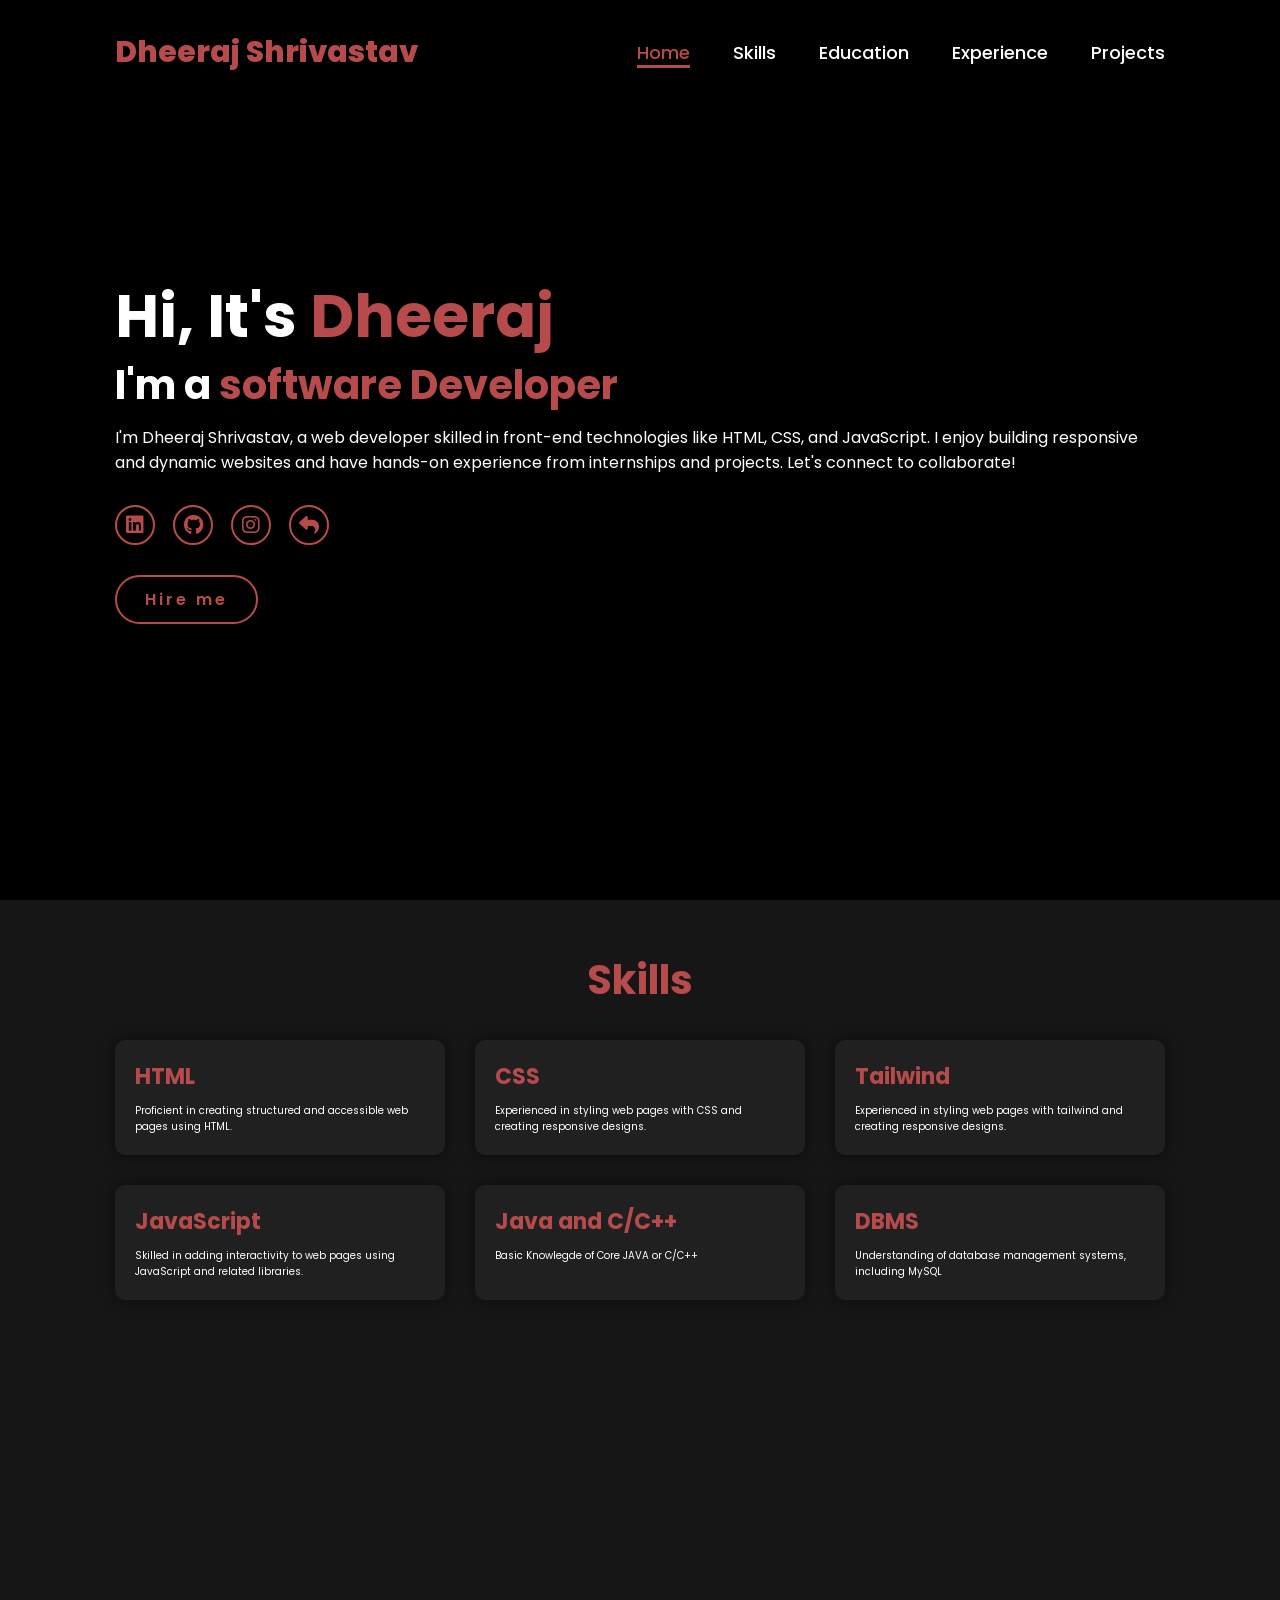
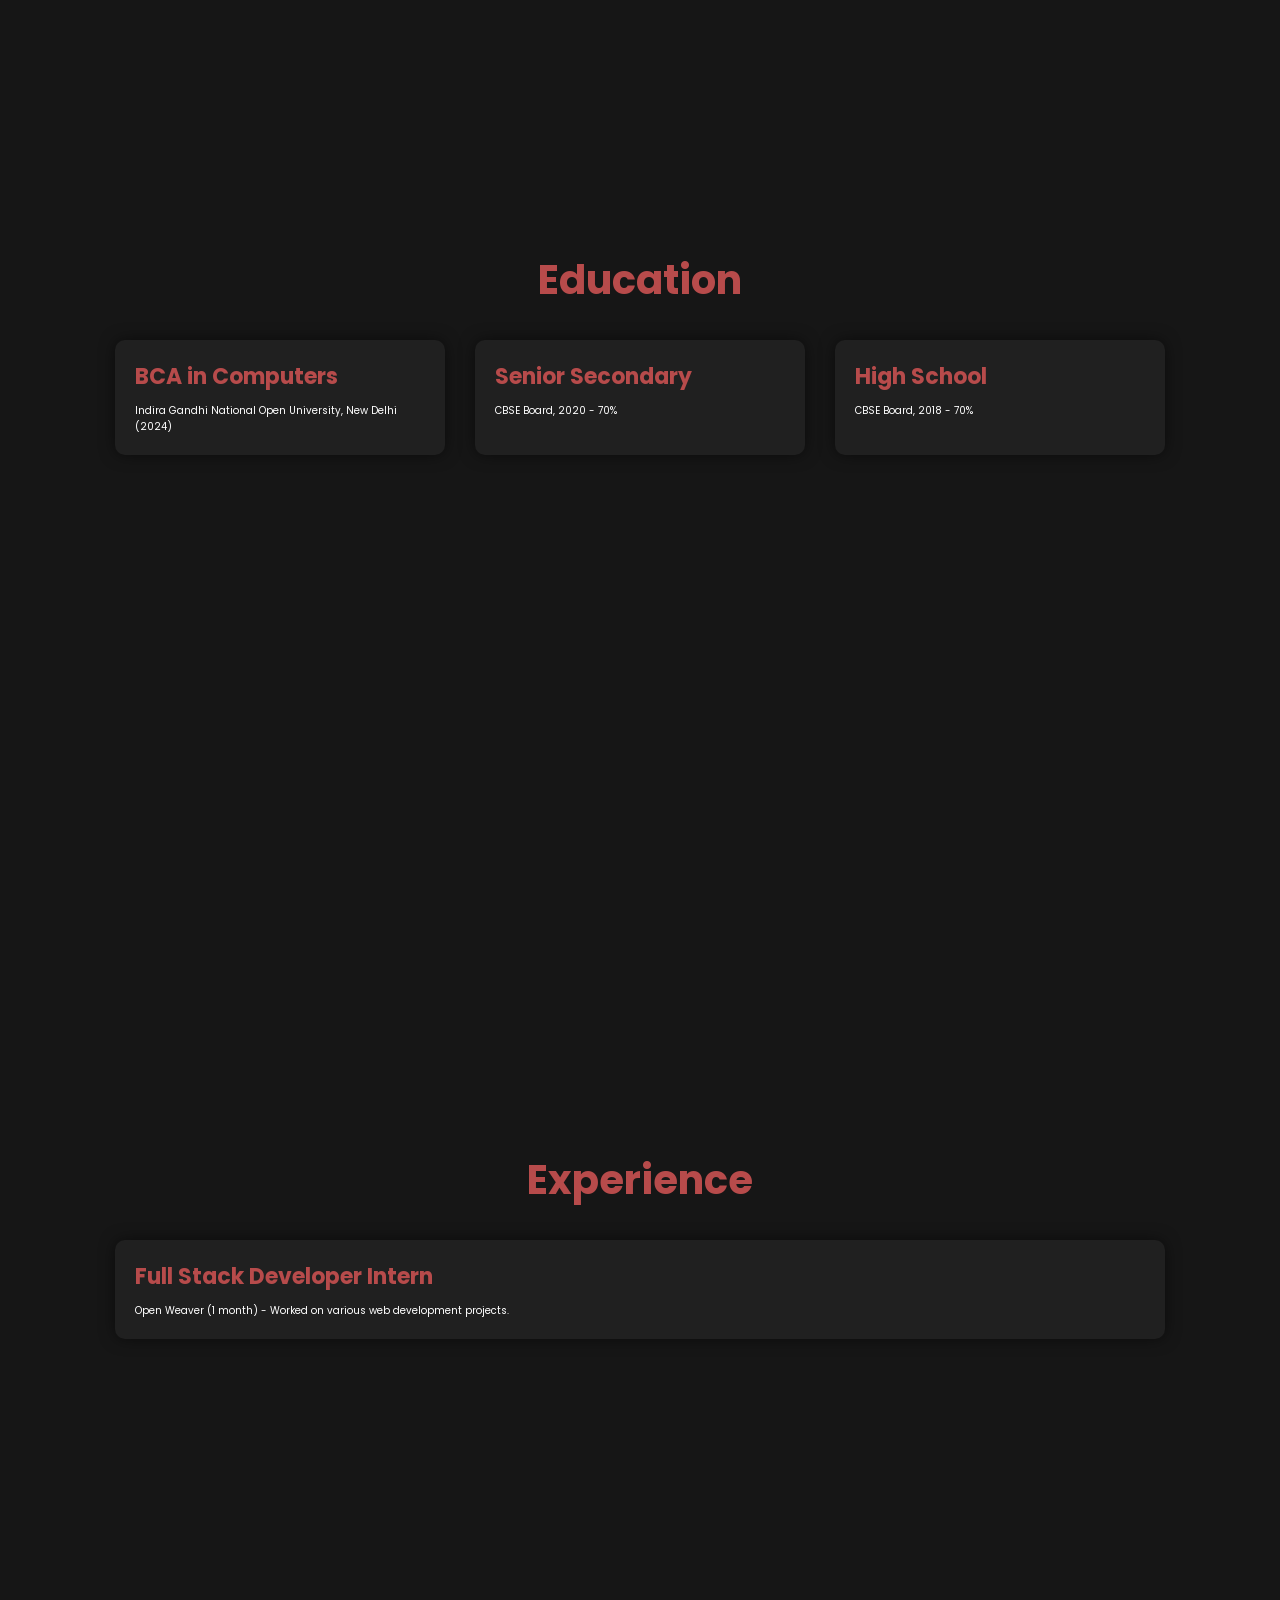
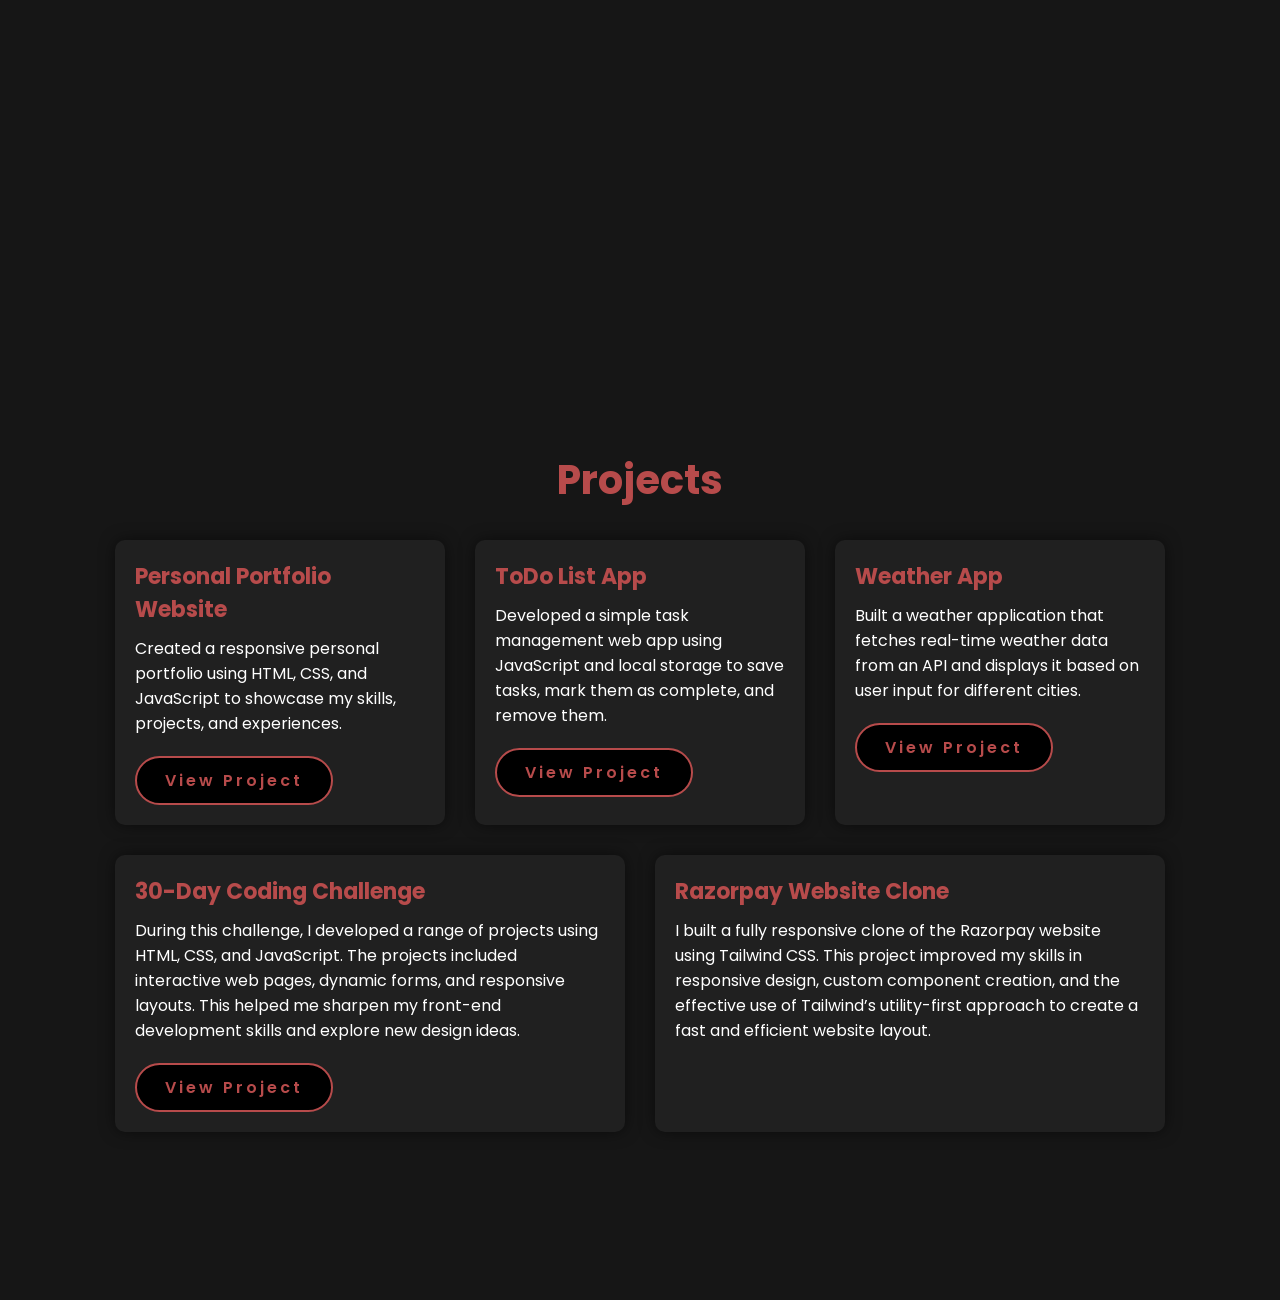
<file: index.html>
<!DOCTYPE html>
<html lang="en">
    
<head>
    <meta charset="UTF-8">
    <meta name="viewport" content="width=device-width, initial-scale=1.0">
    <link rel="stylesheet" href="https://cdnjs.cloudflare.com/ajax/libs/font-awesome/6.5.2/css/all.min.css">
    <link rel="stylesheet" href="style.css">
    <title>Portfolio Website</title>

</head>
<body>
    <header>
        <a href="#" class="logo">Dheeraj Shrivastav</a>

        <nav>
            <a href="#" class="active"> Home</a>
            <a href="#skills">Skills</a>
            <a href="#education">Education</a>
            <a href="#experience">Experience</a>
            <a href="#projects">Projects</a>
        </nav>
    </header>

    <section class="home">
        <div class="home-content">
            <h1>Hi, It's <span>Dheeraj</span></h1>
            <h3 class="typing-text">I'm a <span></span></h3>
            <p>I'm Dheeraj Shrivastav, a web developer skilled in front-end technologies like HTML, CSS, and JavaScript. I enjoy building responsive and dynamic websites and have hands-on experience from internships and projects. Let's connect to collaborate!</p>
            <div class="social-icons">
                <a href="https://www.linkedin.com/in/dheeraj-shrivastav-547310233/"><i class="fa-brands fa-linkedin"></i></a>
                <a href="https://github.com/Doreamo-max"><i class="fa-brands fa-github"></i></a>
                <a href="https://www.instagram.com/dheeraj.srivastav.14/"><i class="fa-brands fa-instagram"></i></a>
                <a href="mailto:srivatavdheeraj020@gmail.com" class="fa fa-mail-reply"></a>
            </div>
            <a href="mailto:srivatavdheeraj020@gmail.com" class="btn">Hire me</a>
        </div>
    </section>

    <section id="skills" class="skills">
        <h2>Skills</h2>
        <div class="skills-content">
            <div class="skill-item">
                <h3>HTML</h3>
                <p>Proficient in creating structured and accessible web pages using HTML.</p>
            </div>
            <div class="skill-item">
                <h3>CSS</h3>
                <p>Experienced in styling web pages with CSS and creating responsive designs.</p>
            </div>
            <div class="skill-item">
                <h3>Tailwind</h3>
                <p>Experienced in styling web pages with tailwind and creating responsive designs.</p>
            </div>
            <div class="skill-item">
                <h3>JavaScript</h3>
                <p>Skilled in adding interactivity to web pages using JavaScript and related libraries.</p>
            </div>
             <div class="skill-item">
                <h3>Java and C/C++</h3>
                <p>Basic Knowlegde of Core JAVA or C/C++</p>
            </div>
            <div class="skill-item">
                <h3>DBMS</h3>
                <p>Understanding of database management systems, including MySQL</p>
            </div>
        </div>
    </section>

    <section id="education" class="education">
        <h2>Education</h2>
        <div class="education-content">
            <div class="edu-item">
                <h3>BCA in Computers</h3>
                <p>Indira Gandhi National Open University, New Delhi (2024)</p>
            </div>
            <div class="edu-item">
                <h3>Senior Secondary</h3>
                <p>CBSE Board, 2020 - 70%</p>
            </div>
            <div class="edu-item">
                <h3>High School</h3>
                <p>CBSE Board, 2018 - 70%</p>
            </div>
        </div>
    </section>

    <section id="experience" class="experience">
        <h2>Experience</h2>
        <div class="experience-section">
            <div class="experience-content">
                <div class="exp-item">
                    <h3>Full Stack Developer Intern</h3>
                    <p>Open Weaver (1 month) - Worked on various web development projects.</p>
                </div>
            </div>
        </div>
    </section>

    <section id="projects" class="projects">
        <h2>Projects</h2>
        <div class="projects-content">
            <div class="project-item">
                <h3>Personal Portfolio Website</h3>
                <p>Created a responsive personal portfolio using HTML, CSS, and JavaScript to showcase my skills, projects, and experiences.</p>
                <a href="https://doreamo-max.github.io/portfolio/" class="btn">View Project</a>
            </div>
            <div class="project-item">
                <h3>ToDo List App</h3>
                <p>Developed a simple task management web app using JavaScript and local storage to save tasks, mark them as complete, and remove them.</p>
                <a href="https://doreamo-max.github.io/03-of-30-To-do-list/" class="btn">View Project</a>
            </div>
            <div class="project-item">
                <h3>Weather App</h3>
                <p>Built a weather application that fetches real-time weather data from an API and displays it based on user input for different cities.</p>
                <a href="https://doreamo-max.github.io/02-of-30-Weather-App/" class="btn">View Project</a>
            </div>
            <div class="project-item">
                <h3>30-Day Coding Challenge</h3>
                <p>During this challenge, I developed a range of projects using HTML, CSS, and JavaScript. The projects included interactive web pages, dynamic forms, and responsive layouts. This helped me sharpen my front-end development skills and explore new design ideas.</p>
                <a href="https://doreamo-max.github.io/00-of-30/" class="btn">View Project</a>
            </div>
            <div class="project-item">
                <h3>Razorpay Website Clone</h3>
                <p>I built a fully responsive clone of the Razorpay website using Tailwind CSS. This project improved my skills in responsive design, custom component creation, and the effective use of Tailwind’s utility-first approach to create a fast and efficient website layout.</p>
                <!-- <a href="https://github.com/Doreamo-max" class="btn">View Project</a> -->
            </div>
        </div>
    </section>
    
    

</body>
</html>
</file>
<file: style.css>
@import url('https://fonts.googleapis.com/css2?family=Poppins:wght@100;200;300;400;500;600&display=swap');

* {
    margin: 0;
    padding: 0;
    box-sizing: border-box;
    text-decoration: none;
    border: none;
    outline: none;
    font-family: 'Poppins', sans-serif;
}

html {
    font-size: 62.5%;
}

body {
    width: 100%;
    height: 100vh;
    overflow-x: hidden;
    background-color: black;
    color: white;
}

header {
    margin-top: 20px;
    position: fixed;
    top: 0;
    left: 0;
    width: 100%;
    padding: 1rem 9%;
    background-color: transparent;
    filter: drop-shadow(10px);
    display: flex;
    justify-content: space-between;
    align-items: center;
    z-index: 100;
}

.logo {
    font-size: 3rem;
    color: #b74b4b;
    font-weight: 800;
    cursor: pointer;
    transition: 0.5s ease;
}

.logo:hover {
    transform: scale(1.1);
}

nav a {
    font-size: 1.8rem;
    color: white;
    margin-left: 4rem;
    font-weight: 500;
    transition: 0.3s ease;
    border-bottom: 3px solid transparent;
}

nav a:hover,
nav a.active {
    color: #b74b4b;
    border-bottom: 3px solid #b74b4b;
}

@media(max-width:995px) {
    nav {
        position: absolute;
        display: none;
        top: 0;
        right: 0;
        width: 40%;
        border-left: 3px solid #b74b4b;
        border-bottom: 3px solid #b74b4b;
        border-bottom-left-radius: 2rem;
        padding: 1rem solid;
        background-color: #161616;
        border-top: 0.1rem solid rgba(0, 0, 0, 0.1);
    }

    nav.active {
        display: block;
    }

    nav a {
        display: block;
        font-size: 2rem;
        margin: 3rem 0;
    }

    nav a:hover,
    nav a.active {
        padding: 1rem;
        border-radius: 0.5rem;
        border-bottom: 0.5rem solid #b74b4b;
    }
}

section {
    min-height: 100vh;
    padding: 5rem 9% 5rem;
}

.home {
    display: flex;
    justify-content: center;
    align-items: center;
    gap: 8rem;
    background-color: black;
}

.home .home-content h1 {
    font-size: 6rem;
    font-weight: 700;
    line-height: 1.3;
}

span {
    color: #b74b4b;
}

.home-content h3 {
    font-size: 4rem;
    margin-bottom: 1rem;
    font-weight: 700;
}

.home-content p {
    font-size: 1.6rem;
}

.home-img {
    border-radius: 50%;
}

.home-img img {
    position: relative;
    width: 32vw;
    border-radius: 50%;
    box-shadow: 0 0 25px solid #b74b4b;
    cursor: pointer;
    transition: 0.2s linear;
}

.home-img img:hover {
    font-size: 1.8rem;
    font-weight: 500;
}

.social-icons a {
    display: inline-flex;
    justify-content: center;
    align-items: center;
    width: 4rem;
    height: 4rem;
    background-color: transparent;
    border: 0.2rem solid #b74b4b;
    font-size: 2rem;
    border-radius: 50%;
    margin: 3rem 1.5rem 3rem 0;
    transition: 0.3s ease;
    color: #b74b4b;
}

.social-icons a:hover {
    color: black;
    transform: scale(1.3) translateY(-5px);
    background-color: #b74b4b;
    box-shadow: 0 0 25px #b74b4b;
}

.btn {
    display: inline-block;
    padding: 1rem 2.8rem;
    background-color: black;
    border-radius: 4rem;
    font-size: 1.6rem;
    color: #b74b4b;
    letter-spacing: 0.3rem;
    font-weight: 600;
    border: 2px solid #b74b4b;
    transition: 0.3s ease;
    cursor: pointer;
}

.btn:hover {
    transform: scale3d(1.03);
    background-color: #b74b4b;
    color: black;
    box-shadow: 0 0 25px #b74b4b;
}

.typing-text {
    font-size: 34px;
    font-weight: 600;
    min-width: 280px;
}

.typing-text span {
    position: relative;
}

.typing-text span::before {
    content: "software Developer";
    color: #b74b4b;
    animation: words 20s infinite;
}

.typing-text span::after {
    content: "";
    background-color: black;
    position: absolute;
    width: calc(100% + 8px);
    height: 100%;
    border-left: 3px solid black;
    right: -8;
    animation: cursor 0.6s infinite;
}

@keyframes cursor {
    to {
        border-left: 3px solid #b74b4b;
    }
}

@keyframes words {

    0%,
    20% {
        content: "Web Developer";
    }

    21%,
    40% {
        content: "Developer";
    }

    41%,
    60% {
        content: "Web Designer";
    }

    61%,
    80% {
        content: "Script Writer";
    }

    81%,
    100% {
        content: "Wordpress Developer";
    }
}

@media (max-width: 1000px) {
    .home {
        gap: 4rem;
    }
}

@media(max-width:995px) {
    .home {
        flex-direction: column;
        margin: 5rem 4rem;
    }

    .home .home-content h3 {
        font-size: 2.5rem;
    }

    .home-content h1 {
        font-size: 5rem;
    }

    .home-img img {
        width: 70vw;
        margin-top: 4rem;
    }
}

/* Additional Sections Styles */

.skills,
.education,
.experience,
.contact {
    padding: 5rem 9%;
    background-color: #161616;
}

.skills h2,
.education h2,
.experience h2,
.contact h2 {
    font-size: 4rem;
    color: #b74b4b;
    margin-bottom: 3rem;
    text-align: center;
}

.skills-content,
.education-content,
.experience-content {
    display: flex;
    flex-wrap: wrap;
    justify-content: space-between;
    gap: 3rem;
}

.skills-content .skill-item,
.education-content .edu-item,
.experience-content .exp-item {
    background-color: #202020;
    padding: 2rem;
    border-radius: 1rem;
    box-shadow: 0 0 15px rgba(0, 0, 0, 0.5);
    flex: 1 1 30%;
}

.skills-content .skill-item h3,
.education-content .edu-item h3,
.experience-content .exp-item h3 {
    font-size: 2.2rem;
    color: #b74b4b;
    margin-bottom: 1rem;
}

.contact .contact-form {
    display: flex;
    flex-direction: column;
    gap: 2rem;
    max-width: 600px;
    margin: 0 auto;
}

.contact .contact-form input,
.contact .contact-form textarea {
    padding: 1.5rem;
    border-radius: 1rem;
    background-color: #202020;
    border: none;
    color: white;
    font-size: 1.6rem;
}

.contact .contact-form button {
    padding: 1rem 3rem;
    background-color: #b74b4b;
    color: white;
    border: none;
    border-radius: 1rem;
    cursor: pointer;
    transition: 0.3s;
    font-size: 1.8rem;
}

.contact .contact-form button:hover {
    background-color: #a43c3c;
}

/* Project Section */
.projects {
    padding: 5rem 9%;
    background-color: #161616;
}

.projects h2 {
    font-size: 4rem;
    color: #b74b4b;
    margin-bottom: 3rem;
    text-align: center;
}

.projects-content {
    display: flex;
    flex-wrap: wrap;
    justify-content: space-between;
    gap: 3rem;
}

.project-item {
    background-color: #202020;
    padding: 2rem;
    border-radius: 1rem;
    box-shadow: 0 0 15px rgba(0, 0, 0, 0.5);
    flex: 1 1 30%;
    color: white;
}

.project-item h3 {
    font-size: 2.2rem;
    color: #b74b4b;
    margin-bottom: 1rem;
}

.project-item p {
    font-size: 1.6rem;
    margin-bottom: 2rem;
}
</file>
